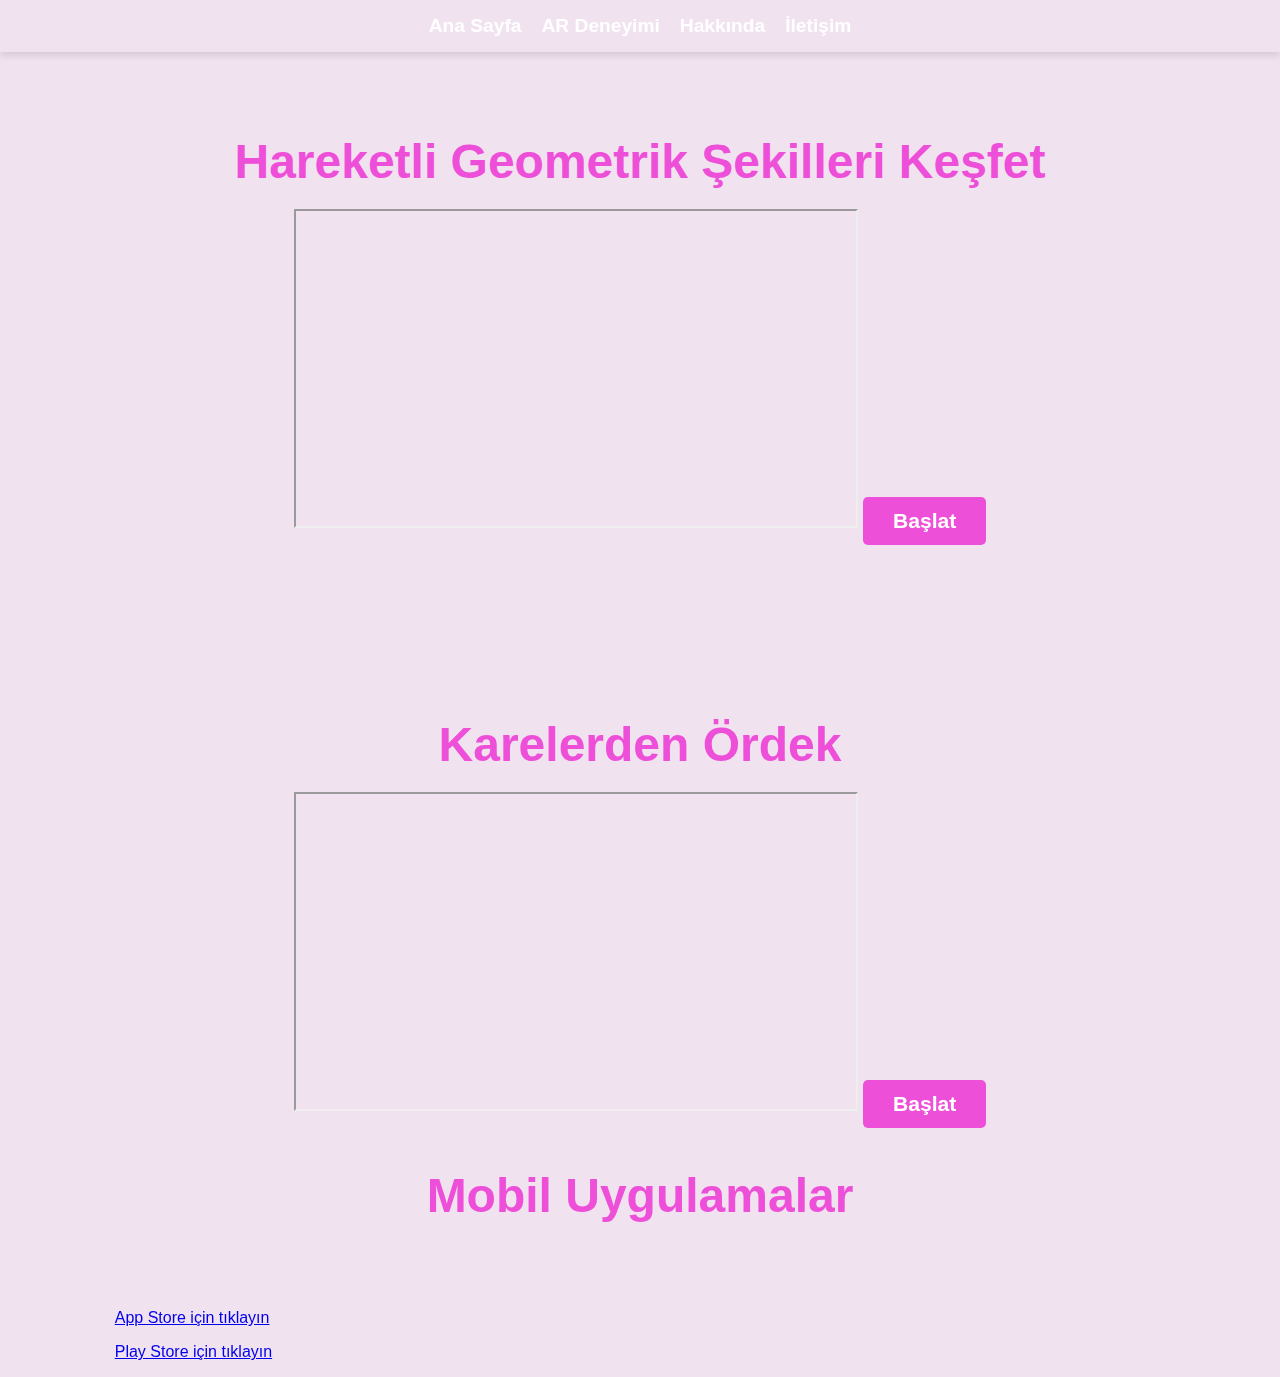
<file: AR-PROJE/ar.html>
<!DOCTYPE html>
<html lang="en">
<head>
    <meta charset="UTF-8">
    <meta name="viewport" content="width=device-width, initial-scale=1.0">
    <title>AR Deneyimi</title>
    <link rel="stylesheet" href="style.css">
</head>
<body>
    <nav>
        <ul>
            <li><a href="index.html">Ana Sayfa</a></li>
            <li><a href="ar.html">AR Deneyimi</a></li>
            <li><a href="hakkimizda.html">Hakkında</a></li>
            <li><a href="iletisim.html">İletişim</a></li>
        </ul>
    </nav>
    <main>
        <h1>Hareketli Geometrik Şekilleri Keşfet</h1>
        <p>
            <iframe width="560" height="315" src="https://create.overlyapp.com/webar/ddb3cc62c7345faba3994b681c0e01e8a9654abc"></iframe>
            <button onclick="alert('AR Deneyimi başlıyor!')">Başlat</button>
    </main>
    <main>
        <h1>Karelerden Ördek</h1>
        <p>
            <iframe width="560" height="315" src="https://create.overlyapp.com/webar/c2ca9f2c0dc9f17ea8e66f4c493c26aa874b7b98"></iframe>
            <button onclick="alert('AR Deneyimi başlıyor!')">Başlat</button>

            <h1>Mobil Uygulamalar</h1>
    </main>

    <div>
        <p>
            Mobil Uygulama<a href="https://apps.apple.com/us/app/overly/id917343353" target="_blank">App Store için tıklayın</a>.
        </p>
  
        
            <p>
                Mobil Uygulama<a href="https://play.google.com/store/apps/details?id=com.Overly.Cloud&hl=tr
                " target="_blank">Play Store için tıklayın</a>.
            </p>
            </div>

</body>
</html>
</file>
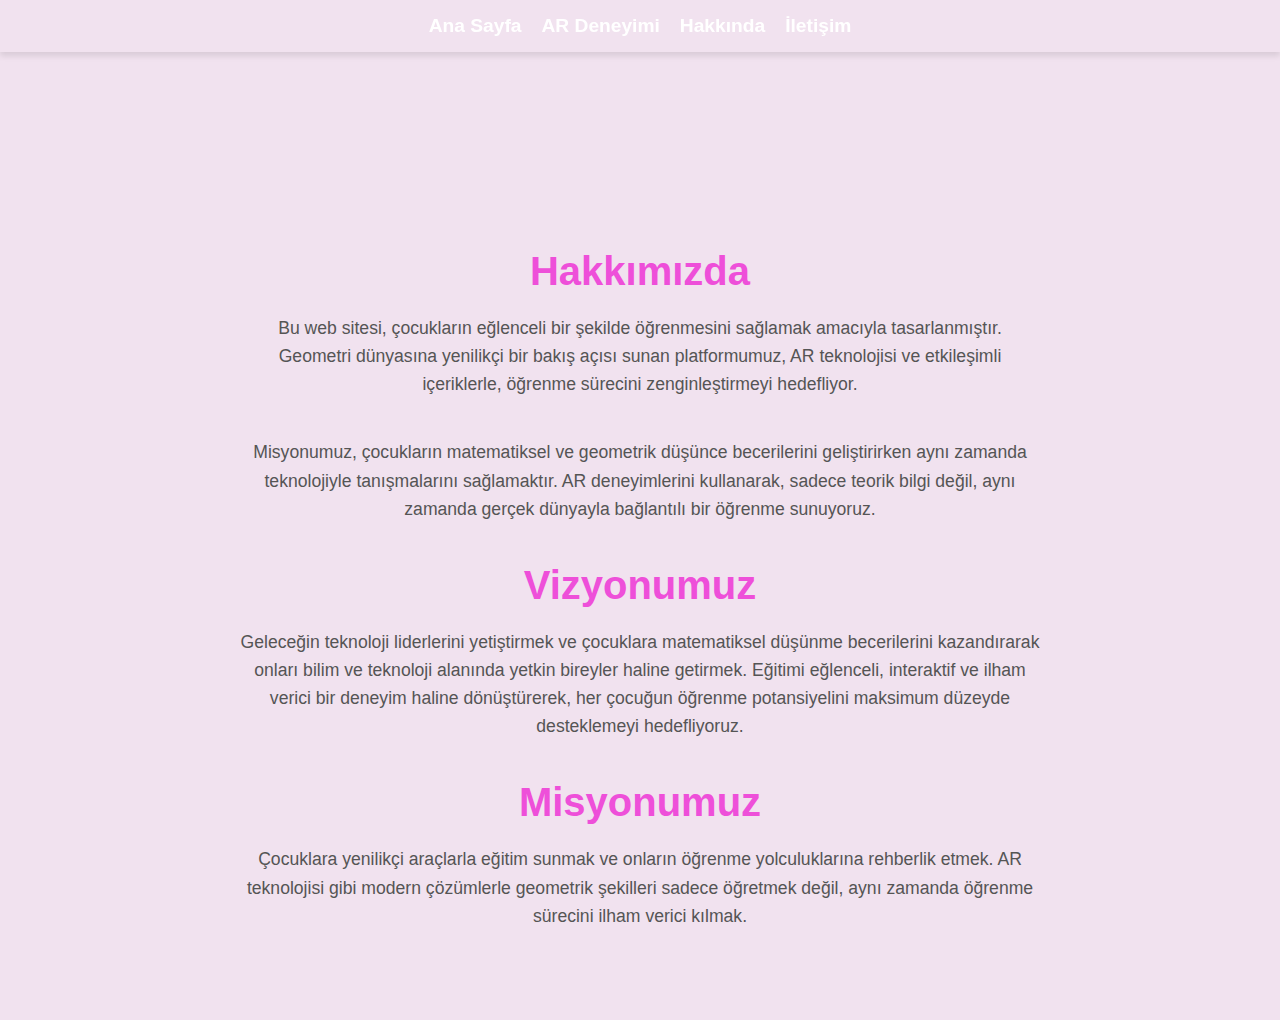
<file: AR-PROJE/hakkimizda.html>
<!DOCTYPE html>
<html lang="en">
<head>
    <meta charset="UTF-8">
    <meta name="viewport" content="width=device-width, initial-scale=1.0">
    <title>Hakkımızda</title>
    <link rel="stylesheet" href="style.css">
</head>
<body>
    <nav>
        <ul>
            <li><a href="index.html">Ana Sayfa</a></li>
            <li><a href="ar.html">AR Deneyimi</a></li>
            <li><a href="hakkimizda.html">Hakkında</a></li>
            <li><a href="iletisim.html">İletişim</a></li>
        </ul>
    </nav>
    <header class="hero-section">
        <div class="hero-content">
            <h1>Hakkımızda</h1>
            <p>
                Geometri ve matematiği eğlenceli bir deneyime dönüştürmek için buradayız.
                Çocukların öğrenme potansiyelini destekliyoruz!
            </p>
        </div>
    </header>
    <main>
        <section class="about-section">
            <h2>Hakkımızda</h2>
            <p>
                Bu web sitesi, çocukların eğlenceli bir şekilde öğrenmesini sağlamak amacıyla tasarlanmıştır. 
                Geometri dünyasına yenilikçi bir bakış açısı sunan platformumuz, AR teknolojisi ve etkileşimli içeriklerle, öğrenme sürecini zenginleştirmeyi hedefliyor.
            </p>
            <p>
                Misyonumuz, çocukların matematiksel ve geometrik düşünce becerilerini geliştirirken aynı zamanda teknolojiyle tanışmalarını sağlamaktır.
                AR deneyimlerini kullanarak, sadece teorik bilgi değil, aynı zamanda gerçek dünyayla bağlantılı bir öğrenme sunuyoruz.
            </p>
        </section>
        <section class="vision-mission">
            <div class="vision">
                <h2>Vizyonumuz</h2>
                <p>
                    Geleceğin teknoloji liderlerini yetiştirmek ve çocuklara matematiksel düşünme becerilerini kazandırarak onları bilim ve teknoloji alanında yetkin bireyler haline getirmek.
                    Eğitimi eğlenceli, interaktif ve ilham verici bir deneyim haline dönüştürerek, her çocuğun öğrenme potansiyelini maksimum düzeyde desteklemeyi hedefliyoruz.
                </p>
            </div>
            <div class="mission">
                <h2>Misyonumuz</h2>
                <p>
                    Çocuklara yenilikçi araçlarla eğitim sunmak ve onların öğrenme yolculuklarına rehberlik etmek.
                    AR teknolojisi gibi modern çözümlerle geometrik şekilleri sadece öğretmek değil, aynı zamanda öğrenme sürecini ilham verici kılmak.
                </p>
            </div>
      
        </section>
    </main>
</body>
</html>
</file>
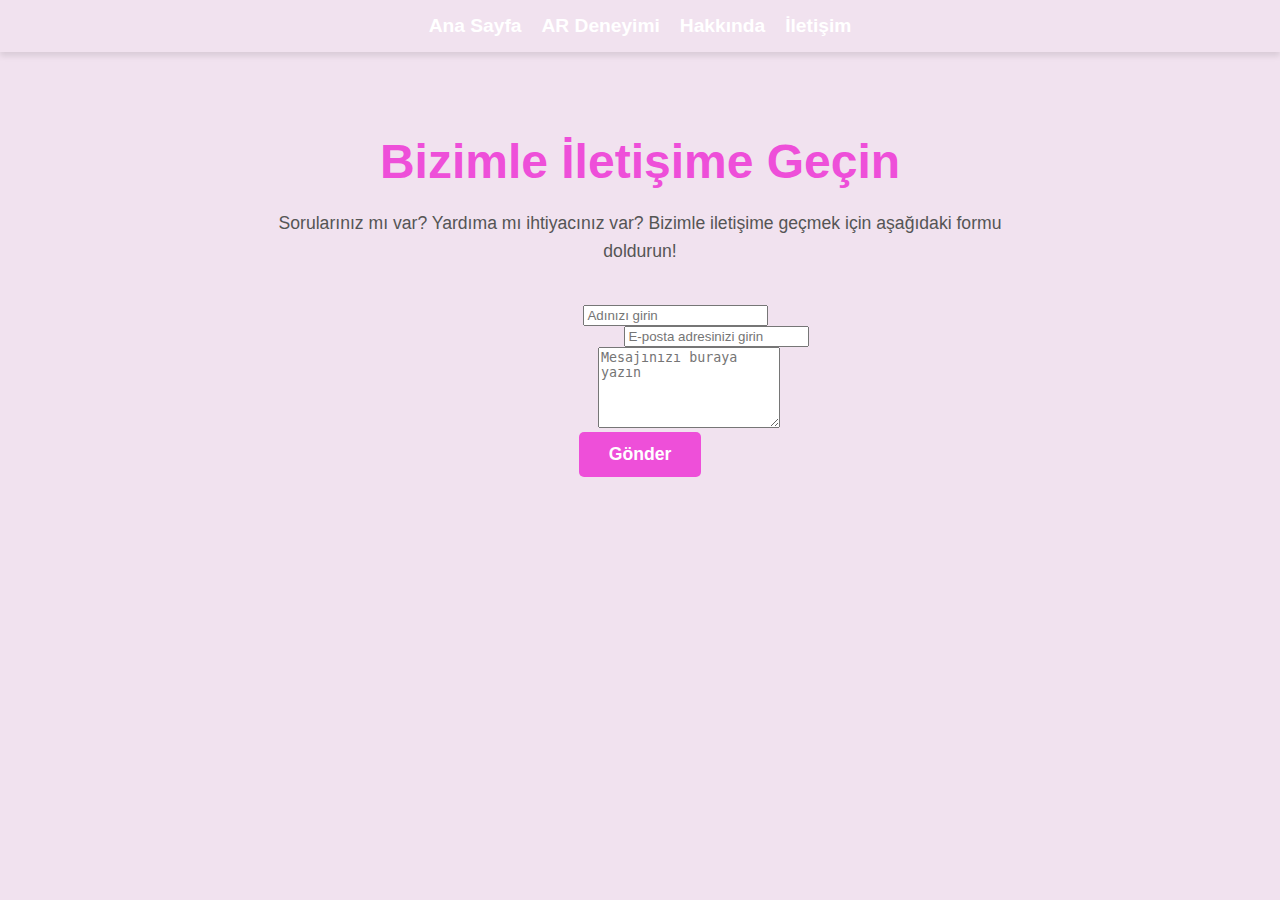
<file: AR-PROJE/iletisim.html>
<!DOCTYPE html>
<html lang="en">
<head>
    <meta charset="UTF-8">
    <meta name="viewport" content="width=device-width, initial-scale=1.0">
    <title>İletişim</title>
    <link rel="stylesheet" href="style.css">
    <link rel="stylesheet" href="https://cdnjs.cloudflare.com/ajax/libs/font-awesome/6.0.0-beta3/css/all.min.css">
</head>
<body>
    <nav>
        <ul>
            <li><a href="index.html">Ana Sayfa</a></li>
            <li><a href="ar.html">AR Deneyimi</a></li>
            <li><a href="hakkimizda.html">Hakkında</a></li>
            <li><a href="iletisim.html" class="active">İletişim</a></li>
        </ul>
    </nav>
    <main>
        <section class="contact-container">
            <h1>Bizimle İletişime Geçin</h1>
            <p>Sorularınız mı var? Yardıma mı ihtiyacınız var? Bizimle iletişime geçmek için aşağıdaki formu doldurun!</p>
            <form action="mailto:ornek@ornek.com" method="POST" enctype="text/plain">
                <div class="form-group">
                    <label for="name"><i class="fas fa-user"></i> Adınız:</label>
                    <input type="text" id="name" name="name" placeholder="Adınızı girin" required>
                </div>
                <div class="form-group">
                    <label for="email"><i class="fas fa-envelope"></i> E-posta Adresiniz:</label>
                    <input type="email" id="email" name="email" placeholder="E-posta adresinizi girin" required>
                </div>
                <div class="form-group">
                    <label for="message"><i class="fas fa-comment-dots"></i> Mesajınız:</label>
                    <textarea id="message" name="message" rows="5" placeholder="Mesajınızı buraya yazın" required></textarea>
                </div>
                <button type="submit" class="submit-btn">Gönder</button>
            </form>
        </section>
    </main>
</body>
</html>
</file>
<file: AR-PROJE/style.css>
/* Genel Ayarlar */
body {
    font-family: 'Arial', sans-serif;
    margin: 0;
    padding: 0;
    color: #f1e2ef;
    background-color: #f1e2ef; 
}

/* Navigasyon */
nav {
    background-color:#f1e2ef; /* Yeşil */
    padding: 15px 0;
    text-align: center;
    position: sticky;
    top: 0;
    z-index: 1000;
    box-shadow: 0px 4px 6px rgba(0, 0, 0, 0.1);
}

nav ul {
    list-style-type: none;
    margin: 0;
    padding: 0;
    display: flex;
    justify-content: center;
    gap: 20px;
}

nav ul li a {
    text-decoration: none;
    color: white;
    font-weight: bold;
    font-size: 1.2em;
    transition: color 0.3s ease;
}

nav ul li a:hover {
    color: #FFD700; /* Altın sarısı */
}

/* Hakkımızda Sayfası için Özel Stil */
main {
    max-width: 1200px;
    margin: 0 auto;
    padding: 50px 20px;
    text-align: center;
}

main h1 {
    font-size: 3em;
    font-weight: bold;
    margin-bottom: 20px;
    color: #ee4fd9; /* Yeşil */
}

main p {
    font-size: 1.2em;
    line-height: 1.8;
    margin-bottom: 40px;
    color: #555;
    max-width: 800px;
    margin-left: auto;
    margin-right: auto;
}

section h2 {
    font-size: 2.5em;
    color: #ee4fd9;
    margin-bottom: 20px;
    text-align: center;
}

section p {
    font-size: 1.1em;
    line-height: 1.6;
    margin-bottom: 40px;
    color: #555;
    max-width: 800px;
    margin-left: auto;
    margin-right: auto;
}

/* Butonlar İçin Düzenleme */
button {
    background-color: #ee4fd9; /* Yeşil */
    color: white;
    font-size: 1.1em;
    font-weight: bold;
    padding: 12px 30px;
    border: none;
    border-radius: 5px;
    cursor: pointer;
    transition: background-color 0.3s ease, transform 0.3s ease;
}

button:hover {
    background-color: #ee4fd9; /* Koyu Yeşil */
    transform: translateY(-3px); /* Hover efekti */
}

button:focus {
    outline: none;
}

/* Kart Tasarımı - Modern Hakkımızda Bölümü */
.card {
    background-color: white;
    box-shadow: 0 4px 10px rgba(0, 0, 0, 0.1);
    border-radius: 8px;
    overflow: hidden;
    margin: 20px;
    max-width: 350px;
    text-align: left;
    padding: 20px;
    transition: transform 0.3s ease-in-out;
}

.card:hover {
    transform: translateY(-10px); /* Hover efekt */
}

.card img {
    width: 100%;
    height: auto;
    border-radius: 8px;
}

.card h3 {
    font-size: 1.8em;
    color: #32CD32;
    margin-top: 10px;
}

.card p {
    color: #555;
    font-size: 1.1em;
    margin-top: 10px;
}

/* Footer */
footer {
    text-align: center;
    padding: 10px;
    background-color: #ee4fd9; /* Yeşil */
    color: white;
    position: relative;
    bottom: 0;
    width: 100%;
}
</file>
